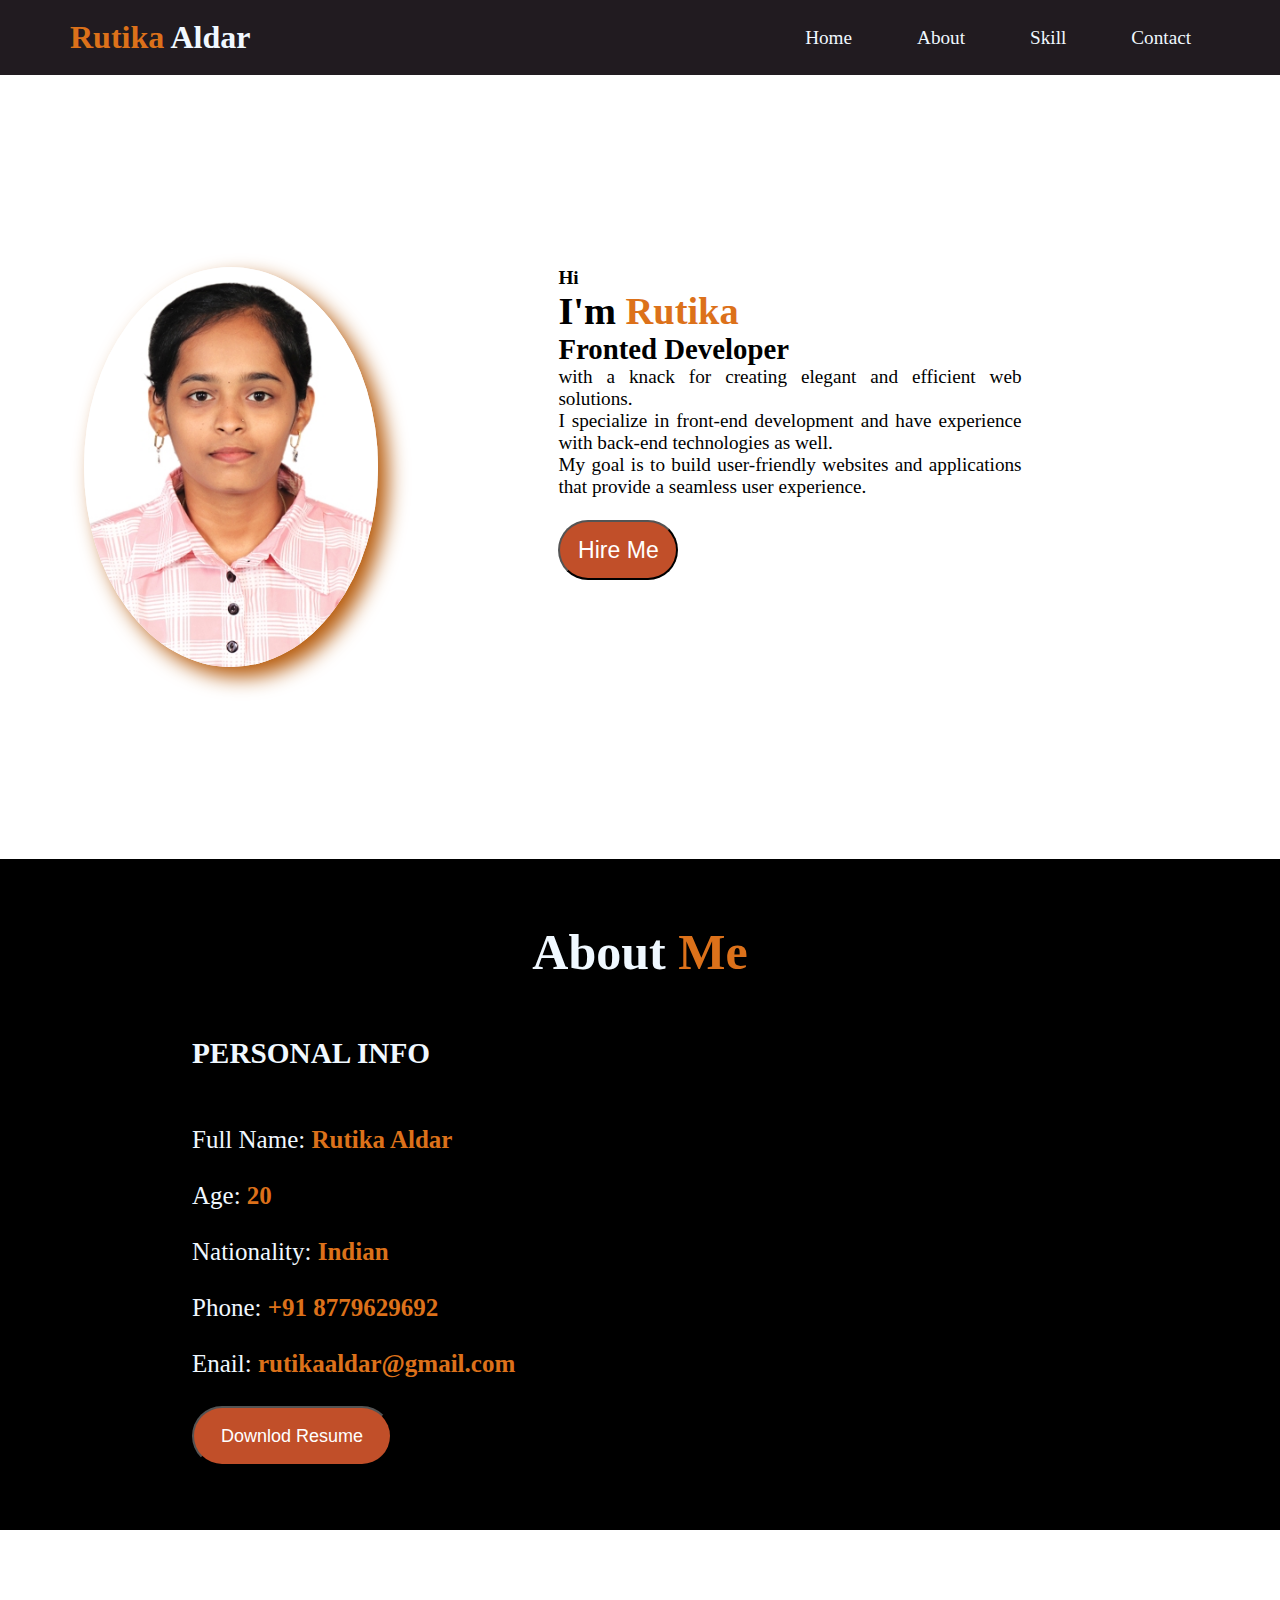
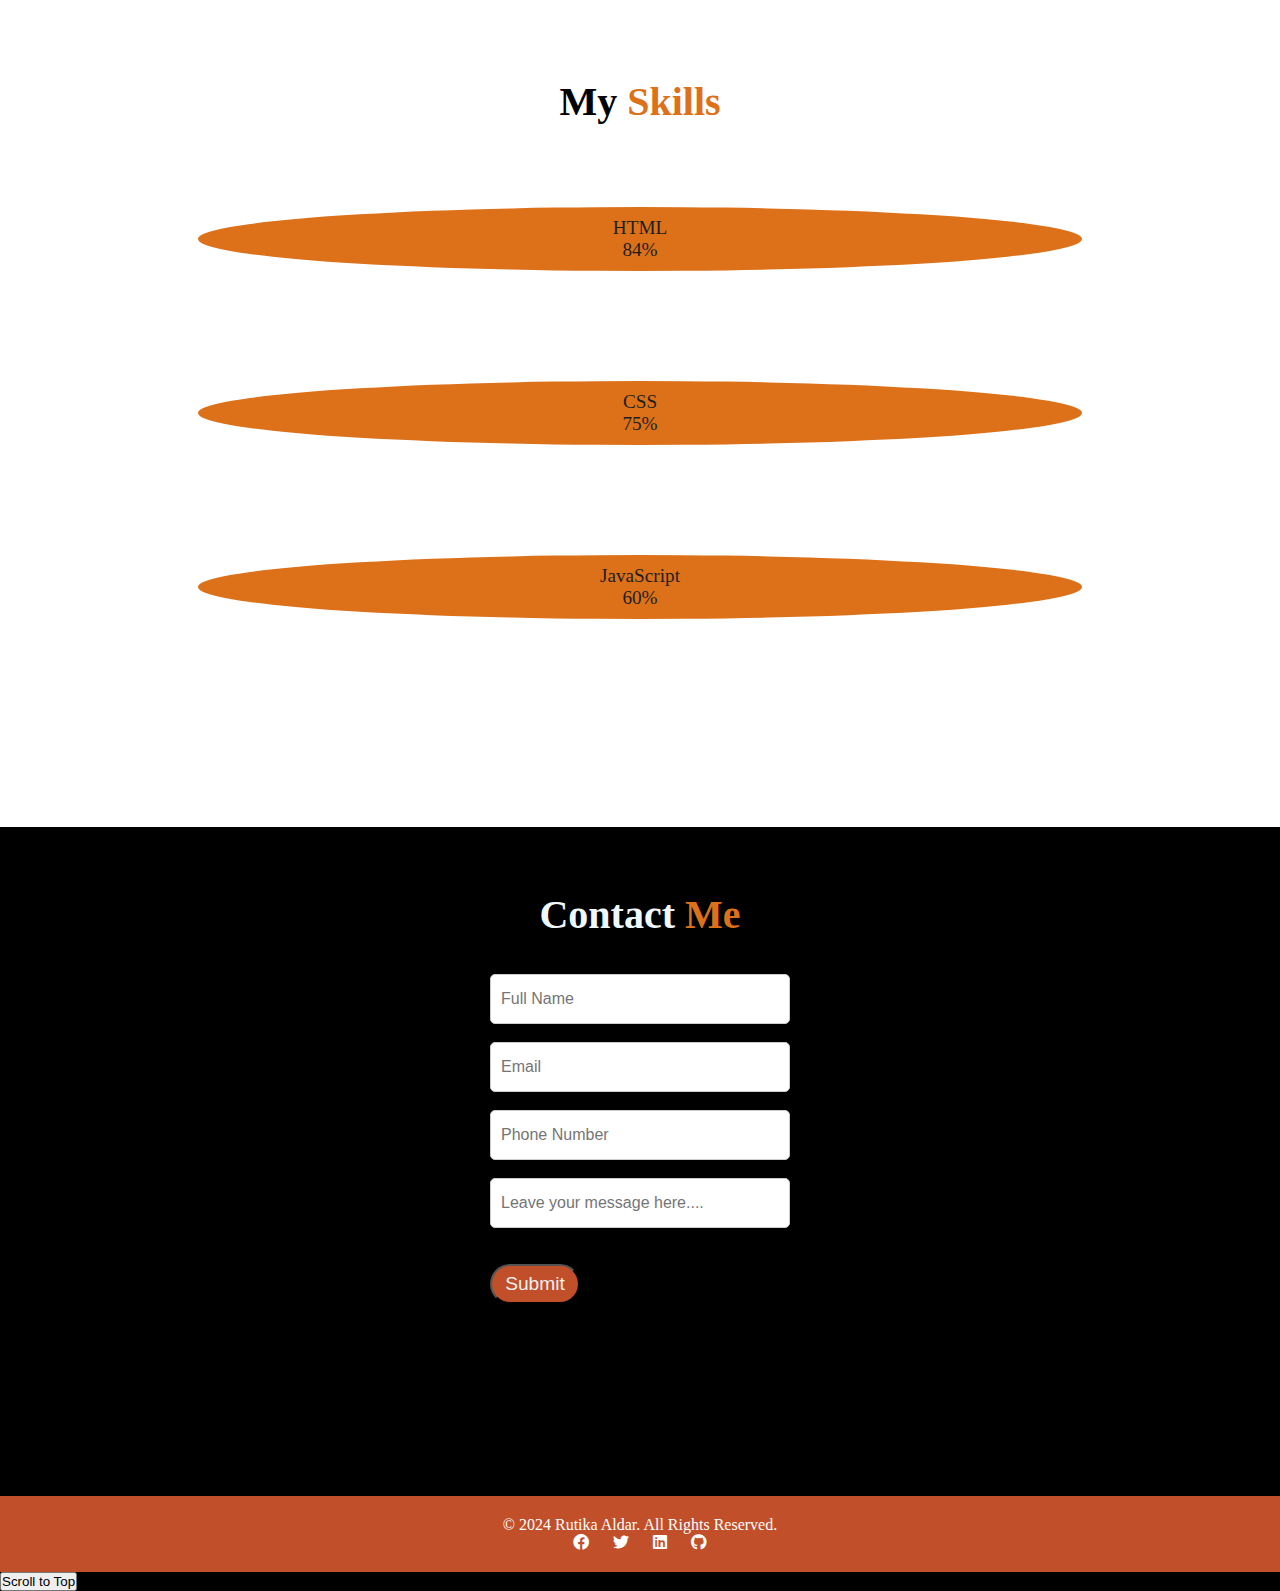
<file: index.html>
<!DOCTYPE html>
<html lang="en">
<head>
    <meta charset="UTF-8">
    <meta name="viewport" content="width=device-width, initial-scale=1.0">
    <title>Rutika Aldar</title>
    <link rel="stylesheet" href="style.css">
    <link rel="stylesheet" href="https://cdnjs.cloudflare.com/ajax/libs/font-awesome/6.0.0-beta3/css/all.min.css">
    
</head>
<body>
    <header class="header">
        <h1 class="logo"><span>Rutika </span>Aldar</h1>
        <div class="menubar">
            <ul>
                <li><a href="#section_home">Home</a></li>
                <li><a href="#about">About</a></li>
                <li><a href="#skill">Skill</a></li>
                <li><a href="#contact">Contact</a></li>
                <li> &nbsp; &nbsp; &nbsp; &nbsp; &nbsp; &nbsp;</li>
            </ul>
        </div>
    </header>
    <!--Home-->
    <section id="section_home" class="home">
        <div class="home" id="home">
            <div class="image" id="image">
                <img src="Rutika_image.jpg" alt="Profile Photo">
            </div>
        <div id="content">
            <h4>Hi</h4>
            <h1>I'm <span> Rutika </span></h1>
            <h2>Fronted Developer</h2>
            <p> with a knack for creating elegant and efficient web solutions. <br> I specialize in front-end development and  have experience with back-end technologies as well. <br>My goal is to build user-friendly websites and applications that provide a seamless user experience.</p>
            <br>
            <button class="btn">Hire Me</button>
        </div>
        
        </div>
    </section>

    <!--About-->
    <section class="section_about">
        <div class="about" id="about">
            <h5>About <span>Me</span></h5> <br><br>
            <h3>PERSONAL INFO</h3> <br><br>    
            <p>Full Name: <b>Rutika Aldar</b></p> <br>
            <p>Age: <b>20</b></p><br>   
            <p>Nationality: <b>Indian</b></p> <br>
            <p>Phone: <b>+91 8779629692</b></p><br>
            <p>Enail: <b>rutikaaldar@gmail.com</b></p> <br>
            <a href="Rutika Aldar (Resume).pdf"><button class="DownR">Downlod Resume</a></button></a>
        </div>
    </section>
    <!--Skills-->
    <section class="section_skill">
        <div class="skill" id="skill">
            <p><b>My <span> Skills</span></b></p> <br>
            <div class="html">
            <p id="html" class="html">HTML <br>84%</p>
            </div>
            <div class="CSS">
                <p id="css" class="css">CSS<br>75%</p>
            </div>
            <div class="JS">
                <p id="js" class="js">JavaScript<br>60%</p>
        </div>
    </section>
    <section class="last">
    <!--Contact-->
    <section class="section_contact">
        <div class="contact" id="contact">
            <form action=""> 
            <h1>Contact <span> Me</span></h1> <br><br>
                <input type="text" placeholder="Full Name" class="input" required> <br><br>
                <input type="email" placeholder="Email" class="input" required><br><br>
                <input type="number" placeholder="Phone Number" class="input" required><br><br>
                <input type="text" placeholder="Leave your message here...." class="input" required><br><br> <br>
                <input type="submit" id="sub_btn" class="sub_btn">
            </form>
        </div>
    </section>
    <section class="footer">
        <footer>
            <div class="container">
                <p>© 2024 Rutika Aldar. All Rights Reserved.</p>
                <div class="socials">
                    <a href="#"><i class="fab fa-facebook"></i></a>
                    <a href="#"><i class="fab fa-twitter"></i></a>
                    <a href="#"><i class="fab fa-linkedin"></i></a>
                    <a href="#"><i class="fab fa-github"></i></a>
                </div>
            </div>
        </footer>
    </section>
    <a href="#top"><button class="scroll-button">Scroll to Top</button></a>
    </section>
</section>
</body>
</html>
</file>
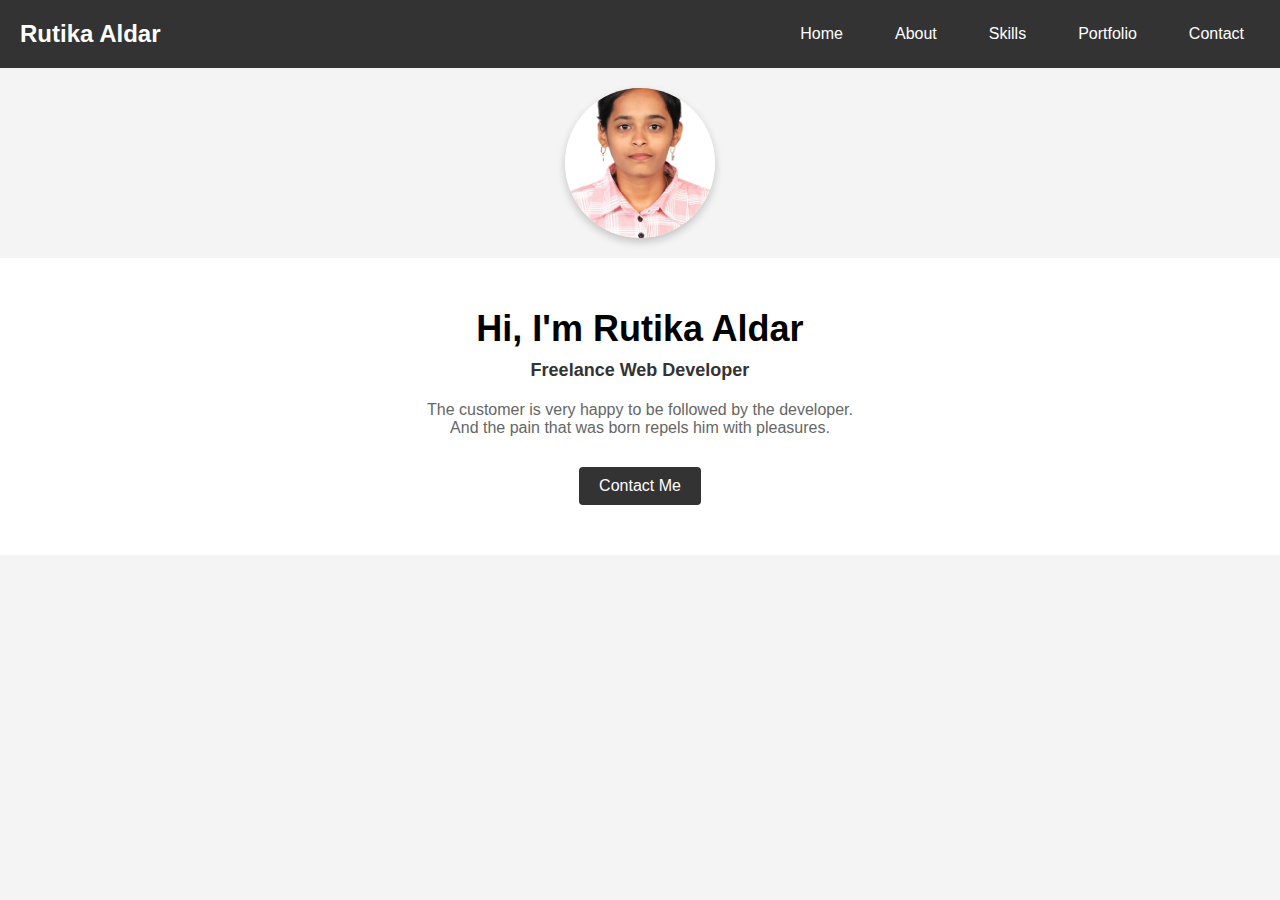
<file: display.html>
<!DOCTYPE html>
<html lang="en">
<head>
    <meta charset="UTF-8">
    <meta name="viewport" content="width=device-width, initial-scale=1.0">
    <title>Responsive Portfolio</title>
    <style>
        /* General Styles */
        body, html {
            margin: 0;
            padding: 0;
            font-family: 'Arial', sans-serif;
            box-sizing: border-box;
            background-color: #f4f4f4;
        }

        /* Menubar */
        #menubar {
            display: none; /* Hide this element if it has no content */
        }

        /* Header Styles */
        header {
            display: flex;
            justify-content: space-between;
            align-items: center;
            padding: 20px;
            background-color: #333;
            color: #fff;
        }

        header .logo {
            font-size: 24px;
            font-weight: bold;
            text-decoration: none;
            color: #fff;
        }

        /* Navbar Styles */
        .navbar {
            list-style-type: none;
            margin: 0;
            padding: 0;
            display: flex; /* Make the list items align horizontally */
        }

        .navbar li {
            margin-left: 20px;
        }

        .navbar li a {
            text-decoration: none;
            color: #fff;
            padding: 8px 16px;
            border-radius: 4px;
            transition: background-color 0.3s;
        }

        .navbar li a:hover {
            background-color: #575757;
        }

        /* About Image Styles */
        .about-img {
            display: flex;
            justify-content: center;
            align-items: center;
            margin: 20px 0;
            animation: float 3s ease-in-out infinite;
        }

        .about-img img {
            width: 150px;
            height: 150px;
            border-radius: 50%;
            object-fit: cover;
            box-shadow: 0 4px 8px rgba(0,0,0,0.2);
            transition: transform 0.3s;
        }

        .about-img img:hover {
            transform: scale(1.1);
        }

        /* Keyframe Animation */
        @keyframes float {
            0%, 100% {
                transform: translateY(0);
            }
            50% {
                transform: translateY(-10px);
            }
        }

        /* Home Section */
        #home {
            text-align: center;
            padding: 50px 20px;
            background-color: #fff;
        }

        #home h1 {
            font-size: 36px;
            margin: 0 0 10px;
        }

        #home h5 {
            font-size: 18px;
            color: #333;
            margin: 0 0 20px;
        }

        #home p {
            font-size: 16px;
            color: #666;
            margin: 0 0 30px;
        }

        #home button {
            padding: 10px 20px;
            font-size: 16px;
            color: #fff;
            background-color: #333;
            border: none;
            border-radius: 4px;
            cursor: pointer;
            transition: background-color 0.3s;
        }

        #home button:hover {
            background-color: #575757;
        }

        /* Responsive Styles */
        @media (max-width: 768px) {
            header {
                flex-direction: column;
            }

            .navbar {
                flex-direction: column;
                align-items: center;
            }

            .navbar li {
                margin: 10px 0;
            }

            #home {
                padding: 30px 10px;
            }

            #home h1 {
                font-size: 28px;
            }

            #home h5 {
                font-size: 16px;
            }

            #home p {
                font-size: 14px;
            }

            #home button {
                font-size: 14px;
            }
        }
    </style>
</head>
<body>
    <div id="menubar"></div>
    <header>
        <a href="home.html" class="logo">Rutika Aldar</a>
        <ul class="navbar">
            <li><a href="#home">Home</a></li>
            <li><a href="#about">About</a></li>
            <li><a href="#skills">Skills</a></li>
            <li><a href="#portfolio">Portfolio</a></li>
            <li><a href="#contact">Contact</a></li>
        </ul>
    </header>
    <div class="about-img">
        <img src="Rutika_image.jpg" alt="Rutika Aldar">
    </div>
    <!--Home-->
    <section id="home">
        <div>
            <h1>Hi, I'm Rutika Aldar</h1>
            <h5>Freelance Web Developer</h5>
            <p>The customer is very happy to be followed by the developer. <br>And the pain that was born repels him with pleasures.</p>
            <a href="#"><button>Contact Me</button></a>
        </div>
    </section>
</body>
</html>
</file>
<file: style.css>
*{
    list-style: none;
    text-decoration: none;
    margin: 0;
    padding: 0;
    box-sizing: border-box;
}
header{
    background-color: rgb(33, 27, 32);
    color: aliceblue;
    align-content: space-around;
    display: flex;
    height: 75px;
    width: 100%;
    align-items: center;
    list-style-type: none;
    justify-content: space-between;
}
.logo{
    margin: 70px;
}
.logo:hover{
    font-size: 40px;
    padding: 20px;
}
.menubar ul{
    display: flex;
    gap: 25px;
}
.menubar a{
    color: aliceblue;
    justify-content: end;
    flex-direction: column;
    margin: 10px 0;
    padding: 10px 20px ;
    font-size: larger   ;
}
.menubar li :hover{
    background-color: rgb(193, 79, 41);
    color: white;
}
body
/*Home Section */
#section_home{
    font-size: larger;
    display: flex ;
    margin: 10%;
    padding: 5%;
    justify-content:center;
}
#content{
    text-align:justify;
   
}
#image{
    justify-content: end;
    float: left;
    display: flex;
    width: 300px; 
    height: 400px; 
    flex-shrink: 0;
    transition: transform 0.3s ease-in-out; 
}
#image img{
    margin-right:60% ;
    justify-content: space-between;
    border-radius: 60%;
    box-shadow: 10px 10px 20px 0px rgb(183, 92, 13);
    width: 300px; 
    height: auto;   
   
}
#image:hover{
    transform: scale(1.2);
}
.btn{
    height: 60px;
    width: 120px;
    font-size: larger;
    border-radius: 30px;
    color:white;
    background-color:rgb(193, 79, 41);
}
.btn:hover{
    background-color: white;
    color: black;
}
span{
    color:rgb(220, 113, 26);
}
/*About Section*/
.section_about{
    
    font-size: 25px;
    color: aliceblue;
    background-color: black;
}
h5{
    text-align: center;
    font-size: 50px;
}
#about{
    margin: 10%;
    padding: 5%;
    text-align: justify;
}
.about b{
    color:rgb(220, 113, 26);
}
.DownR {
    height: 60px;
    width: 200px;
    font-size: large;
    border-radius: 30px;
    color:rgb(243, 243, 242);
    background-color:rgb(193, 79, 41);
}
.DownR a{
    color:white;
}
.DownR:hover{
    background-color:white;
    
}
.DownR a:hover{
    color: black;
    
}

/*Skills Section*/
.skill{
    margin: 10%;  
    padding: 20px;
    text-align: center;
    font-size: 40px;
    font-size: larger;
}
.skill b{
    font-size: 40px;
}
.html p{
    border: 50px solid white;
    border-radius: 50%;
    background-color: rgb(220, 113, 26);
    color: rgb(28, 30, 31);
    text-align: center;
    margin: 10px 0;
    padding: 10px 20px ;
}
.CSS p{
    border: 50px solid white;
    border-radius: 50%;
    background-color:rgb(220, 113, 26);
    color: rgb(28, 30, 31);
    text-align: center;
    margin: 10px 0;
    padding: 10px 20px ;
}
.JS p{
    border: 50px solid white;
    border-radius: 50%;
    background-color:rgb(220, 113, 26);
    color: rgb(28, 30, 31);
    text-align: center;
    margin: 10px 0;
    padding: 10px 20px ;
}
/*contact Section*/
.section_contact{
    color: aliceblue;
    background-color: black;
}
#contact h1{
    font-size: 40px;
    text-align: center;
}
#contact{
    margin: 10%;
    margin: 10%;
    padding: 5%;
    display: flex;
    justify-content: center;
    text-align: justify;
}
#sub_btn{ 
    height: 40px;
    width: 90px;
    font-size: larger;
    border-radius: 20px;
    color:rgb(242, 242, 243);
    background-color:rgb(193, 79, 41);
}   
#sub_btn:hover{
    background-color: white;
    color: black;
}
.input{
    width: 300px;  
    height: 50px; 
    font-size: 16px; 
    padding: 10px; 
    border: 1px solid #ccc; 
    border-radius: 5px;
}
footer{
    background-color:rgb(193, 79, 41);
    text-align: center;
    color: white;
    padding: 20px;
    text-decoration: none;
}
.socials a {
    color: #fff;
    margin: 10px;
    justify-content: space-between;
    text-decoration: none;
}
.last{
    background-color: black;
}
</file>
